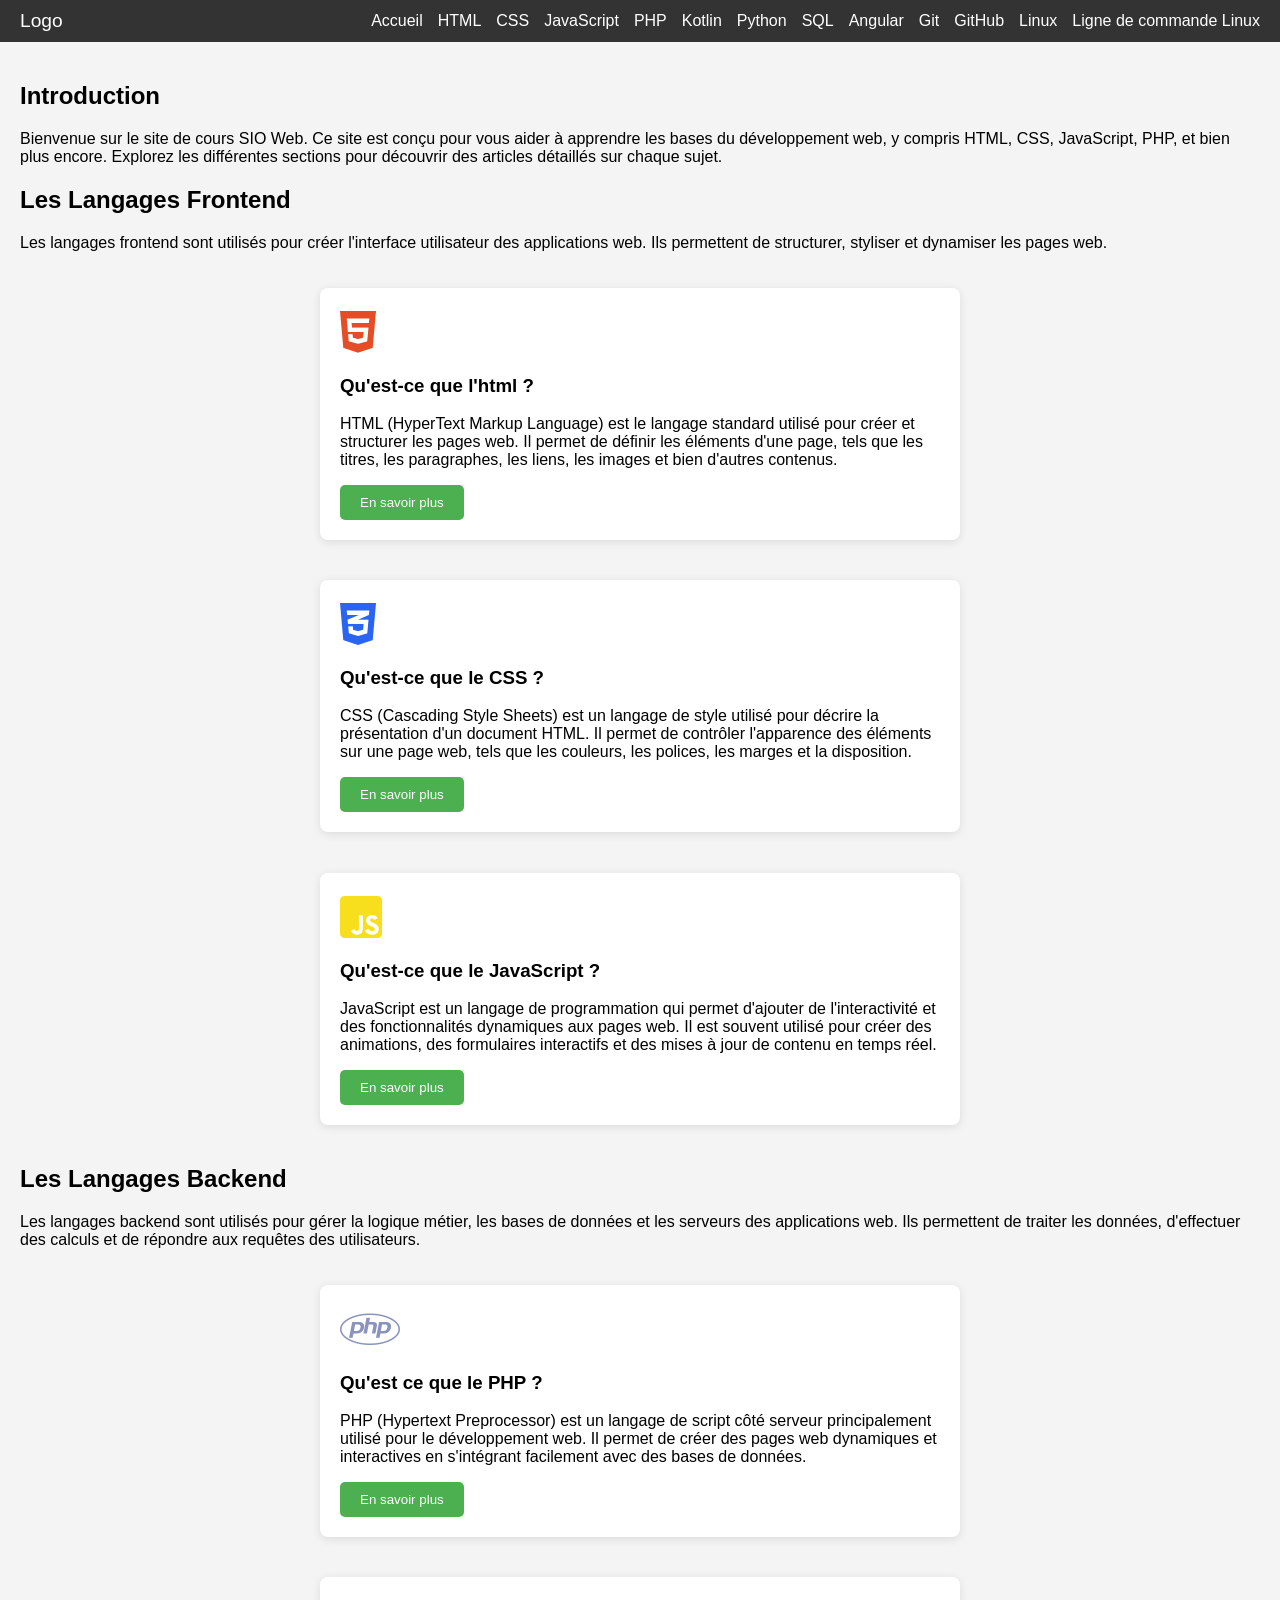
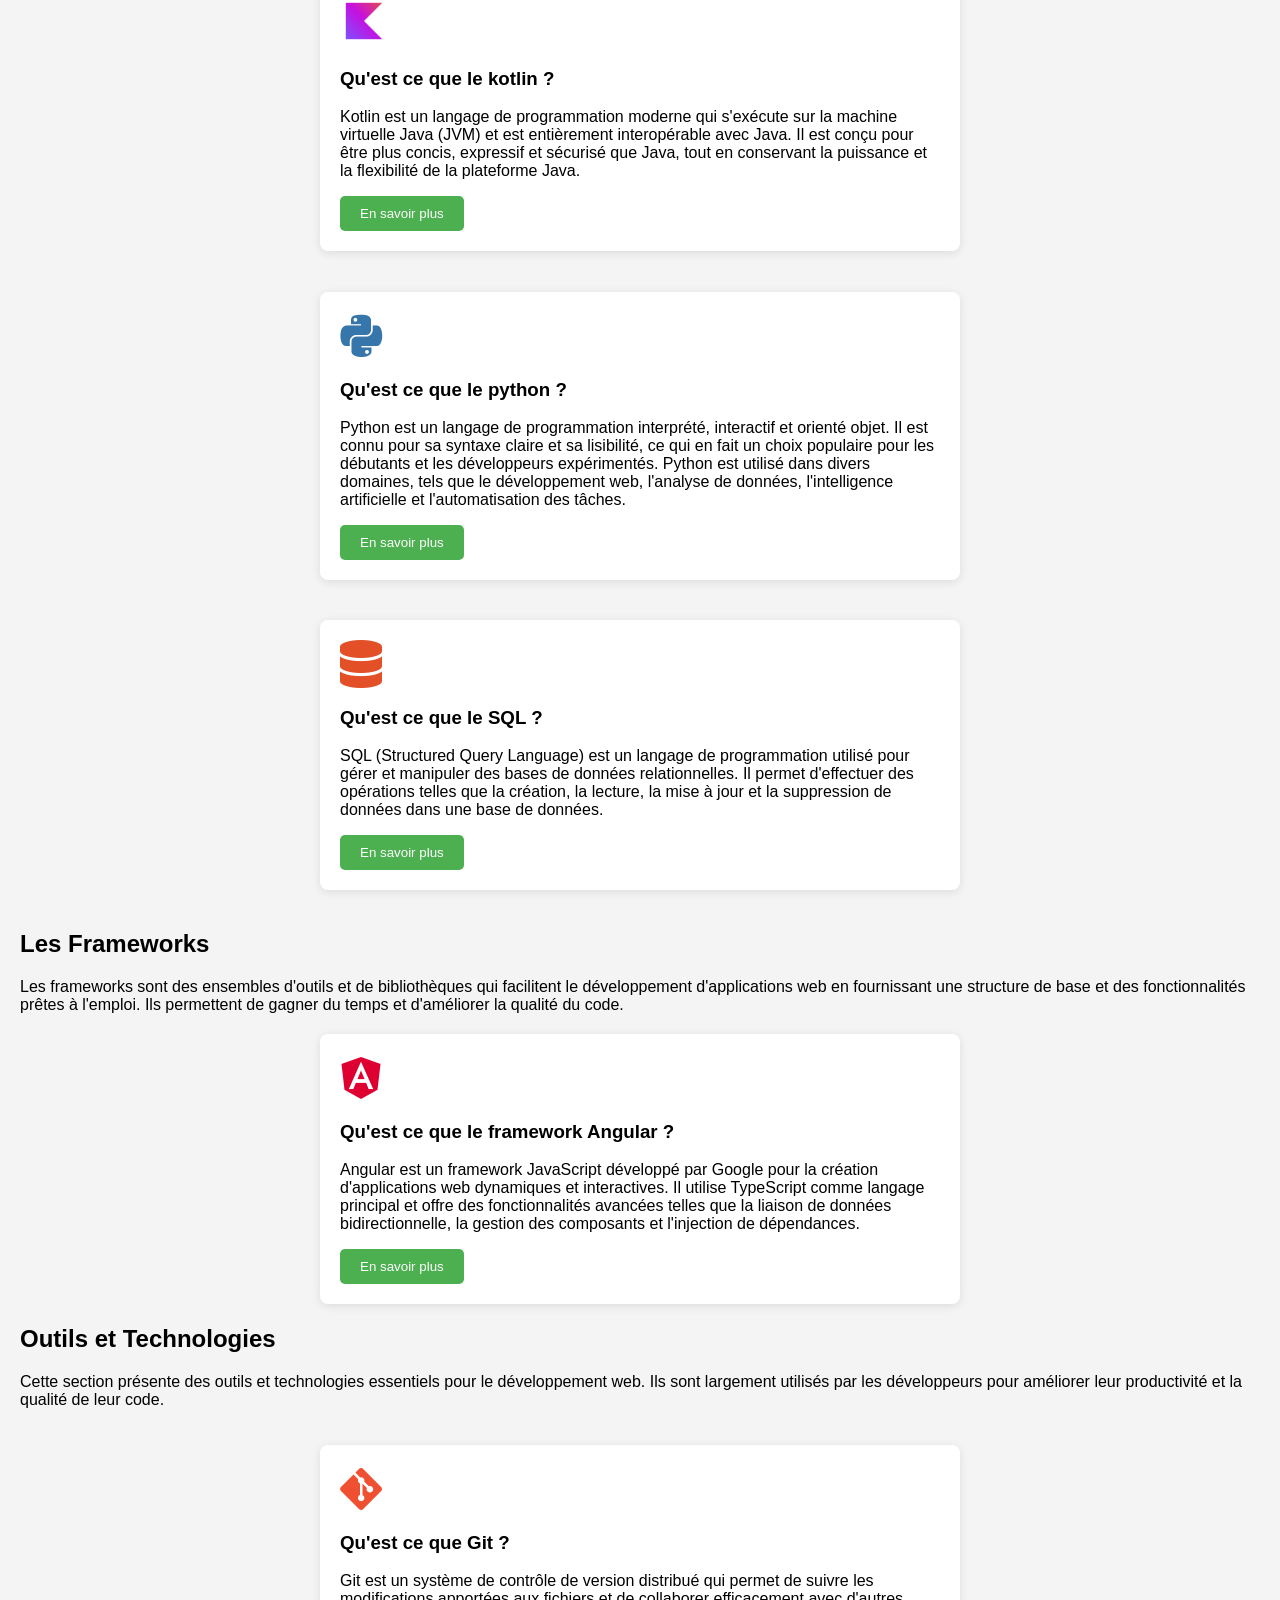
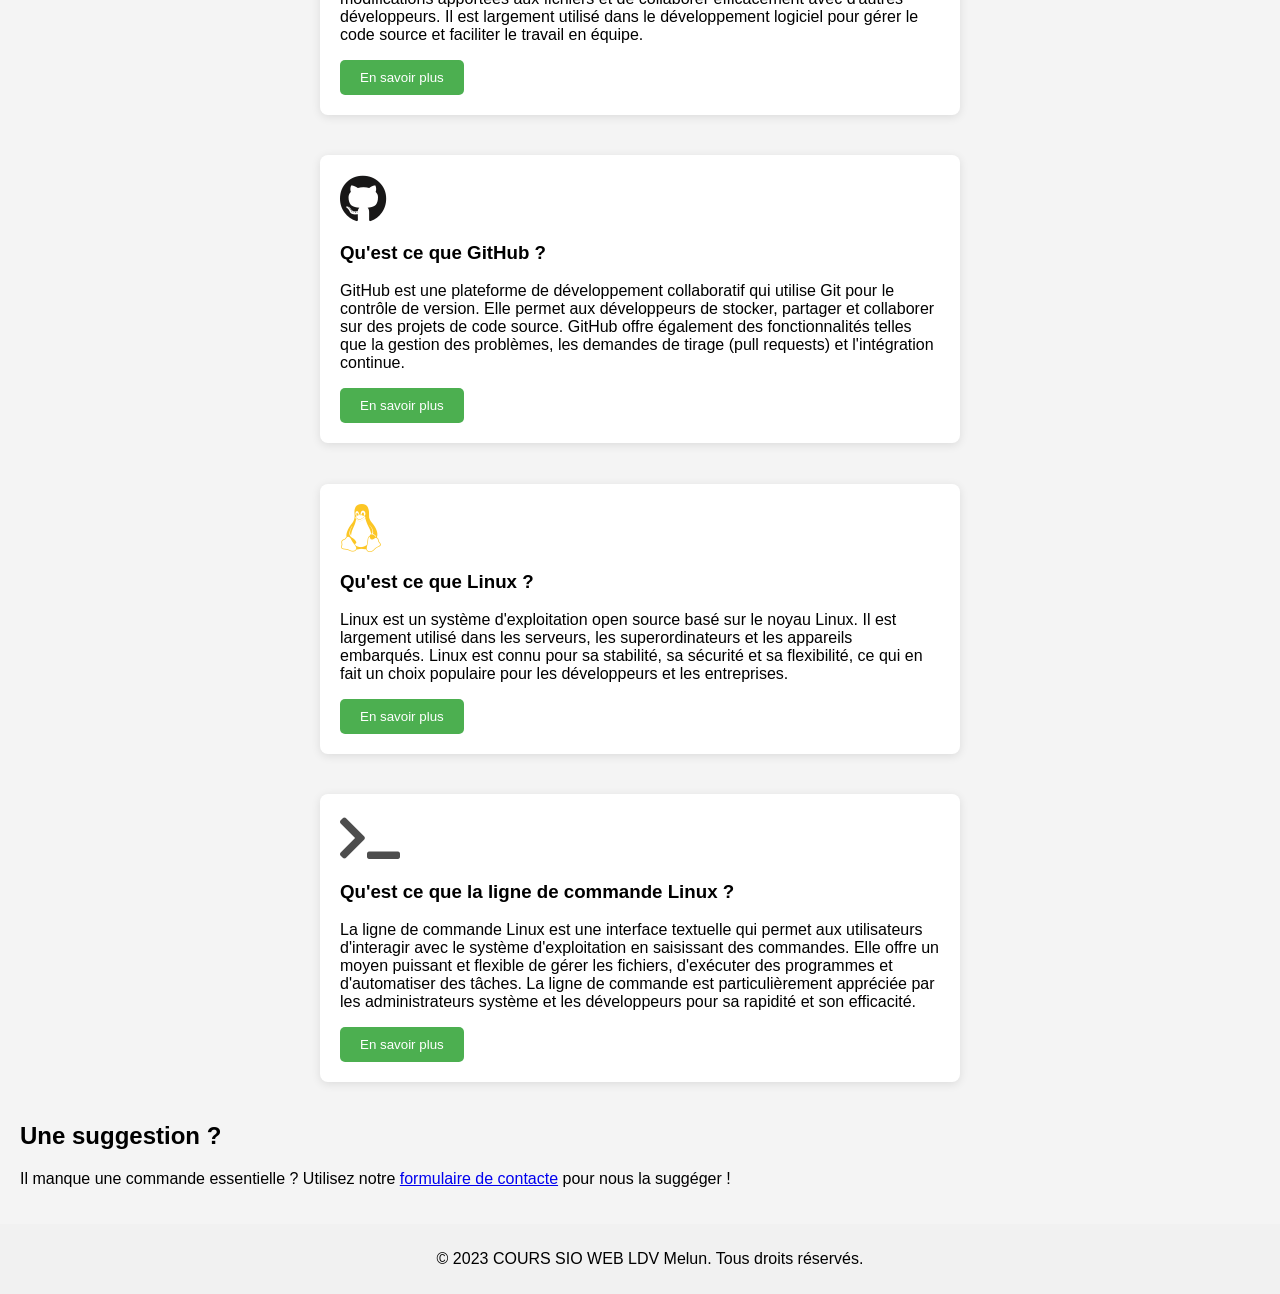
<file: index.html>
<!DOCTYPE html>

<html lang="fr">
  <head>
    <!-- commentaires en html : avec win CTRL + / en linux CTRL+SHIFT+/ (/ à droite de la barre d'espace)-->
    <!--
    le header: 
    Ce composant représente l'en-tête principal de l'application. 
    Il inclut généralement le logo, la navigation principale, et éventuellement des actions utilisateur 
    telles que la connexion ou l'accès au profil. 
    Utilisez ce composant pour afficher les éléments de navigation globaux et renforcer l'identité visuelle de l'application.
-->

    <!--
    <meta charset="UTF-8" /> :
    Définit l'encodage des caractères du document en UTF-8, ce qui permet d'afficher correctement les caractères spéciaux et internationaux.
-->

    <!--
    <meta name="viewport" content="width=device-width, initial-scale=1.0" /> :
    Permet d'assurer que la page s'affiche correctement sur tous les appareils (responsive design) 
    en adaptant la largeur de la page à celle de l'écran de l'utilisateur.
-->
    <meta charset="UTF-8" />
    <meta name="viewport" content="width=device-width, initial-scale=1.0" />
    <link
      rel="shortcut icon"
      href="img/etudiant-diplome-64.png"
      type="image/x-icon"
    />
    <link
      rel="stylesheet"
      href="https://cdnjs.cloudflare.com/ajax/libs/font-awesome/5.15.4/css/all.min.css"
      integrity="sha512-1ycn6IcaQQ40/MKBW2W4Rhis/DbILU74C1vSrLJxCq57o941Ym01SwNsOMqvEBFlcgUa6xLiPY/NS5R+E6ztJQ=="
      crossorigin="anonymous"
      referrerpolicy="no-referrer"
    />
    <!--
      <link rel="stylesheet" href="style.css" /> :
      Lien vers la feuille de style CSS externe qui contient les styles pour la mise en page et l'apparence du site.
      Cela permet de séparer le contenu HTML de la présentation visuelle.-->
    <link rel="stylesheet" href="css/Global.css" />
    <title>COURS SIO WEB | Éléments technique du BTS SIO</title>
  </head>
  <body>
    <!--
      Le header (<header>) est la section d'en-tête de la page.
      Il contient généralement le titre principal, le logo, et la navigation principale du site.
      Ici, il accueille le titre "Bienvenue sur le site de cours" et le menu de navigation.
    -->
    <header>
      <!--
        La balise <nav> est utilisée pour définir une section de navigation dans le document.
        Elle contient des liens vers les différentes sections du site.
        Ici, elle inclut un logo, un menu de navigation et un menu burger pour les écrans plus petits.-->
      <nav>
        <!--
          La div avec la classe "logo" représente le logo du site.
          Elle peut contenir une image ou du texte qui sert d'identité visuelle pour le site.
          class :
          En CSS, une classe est un sélecteur qui permet d'appliquer des styles à un ou plusieurs éléments HTML portant une même classe. La classe est définie dans le CSS avec un point (.) suivi du nom de la classe.
          id :
          Un identifiant (id) est un sélecteur unique qui permet de cibler un élément HTML spécifique. Contrairement à une classe, un id doit être unique dans le document et est défini dans le CSS avec un dièse (#) suivi du nom de l'id.
          -->
        <div class="logo">Logo</div>
        <div class="menu" id="menu">
          <a href="index.html">Accueil</a>
          <a href="pages/html.html">HTML</a>
          <a href="pages/css.html">CSS</a>
          <a href="pages/javascript.html">JavaScript</a>
          <a href="pages/php.html">PHP</a>
          <a href="pages/kotlin.html">Kotlin</a>
          <a href="pages/python.html">Python</a>
          <a href="pages/sql.html">SQL</a>
          <a href="pages/angular.html">Angular</a>
          <a href="pages/git.html">Git</a>
          <a href="pages/github.html">GitHub</a>
          <a href="pages/linux.html">Linux</a>
          <a href="pages/linux_command_line.html">Ligne de commande Linux</a>
        </div>

        <!--
          La div avec la classe "burger" représente le menu burger, qui est un élément de navigation compact pour les écrans plus petits.

          arial-label="Menu" :
          Attribut utilisé pour fournir une description accessible du menu burger aux technologies d'assistance, comme les lecteurs d'écran.

          aria-expanded="false" : Indique si le menu burger est actuellement ouvert ou fermé.
          role="button" : Indique que cet élément agit comme un bouton interactif.
          tabindex="0" : Permet à l'élément d'être focalisé par le clavier, rendant le menu accessible aux utilisateurs de claviers.
          Ces attributs améliorent l'accessibilité du menu burger pour les utilisateurs de technologies d'assistance.
          -->
        <div
          class="burger"
          id="burger"
          aria-label="Menu"
          aria-expanded="false"
          role="button"
          tabindex="0"
        >
          <!--
            Les <div> à l'intérieur de la classe "burger" représentent les trois barres du menu burger.
            Elles sont stylisées pour ressembler à un hamburger.-->
          <div></div>
          <div></div>
          <div></div>
        </div>
      </nav>
    </header>

    <!--
      Le main (<main>) est la section principale du contenu de la page.
      Il contient les sections et les informations principales que l'utilisateur doit lire ou interagir avec.
      Ici, il inclut une section d'introduction au site.-->
    <main>
      <section>
        <!--
          La section <section> est utilisée pour regrouper des contenus thématiquement liés.
          Ici, elle contient un titre et un paragraphe d'introduction au site.-->
        <h1>Introduction</h1>
        <p>
          Bienvenue sur le site de cours SIO Web. Ce site est conçu pour vous
          aider à apprendre les bases du développement web, y compris HTML, CSS,
          JavaScript, PHP, et bien plus encore. Explorez les différentes
          sections pour découvrir des articles détaillés sur chaque sujet.
        </p>
      </section>
      <!--
        La section suivante contient des articles sur différents sujets liés au développement web.
        Chaque article présente un sujet spécifique avec un titre, une description et un bouton pour en savoir plus.-->
      <section>
        <h2>Les Langages Frontend</h2>
        <p>
          Les langages frontend sont utilisés pour créer l'interface utilisateur
          des applications web. Ils permettent de structurer, styliser et
          dynamiser les pages web.
          <!-- article sur l'html-->
        </p>
        <!--
          Le cumul des classes dans une balise HTML se réfère à la possibilité d'associer plusieurs classes à un même élément en utilisant l'attribut class. Cela permet d'appliquer plusieurs styles ou comportements à cet élément, en combinant différentes classes CSS. -->
        <div class="d-flex wrap">
          <article>
            <i class="fab fa-html5 htmlColor icon"></i>
            <h3>Qu'est-ce que l'html ?</h3>
            <p>
              HTML (HyperText Markup Language) est le langage standard utilisé
              pour créer et structurer les pages web. Il permet de définir les
              éléments d'une page, tels que les titres, les paragraphes, les
              liens, les images et bien d'autres contenus.
            </p>
            <button><a href="pages/html.html">En savoir plus</a></button>
          </article>
          <!-- article sur le css-->
          <article>
            <i class="fab fa-css3-alt cssColor icon"></i>
            <h3>Qu'est-ce que le CSS ?</h3>
            <p>
              CSS (Cascading Style Sheets) est un langage de style utilisé pour
              décrire la présentation d'un document HTML. Il permet de contrôler
              l'apparence des éléments sur une page web, tels que les couleurs,
              les polices, les marges et la disposition.
            </p>
            <button><a href="pages/css.html">En savoir plus</a></button>
          </article>
          <!-- article sur le javascript-->
          <article>
            <i class="fab fa-js-square jsColor icon"></i>
            <h3>Qu'est-ce que le JavaScript ?</h3>
            <p>
              JavaScript est un langage de programmation qui permet d'ajouter de
              l'interactivité et des fonctionnalités dynamiques aux pages web.
              Il est souvent utilisé pour créer des animations, des formulaires
              interactifs et des mises à jour de contenu en temps réel.
            </p>
            <button><a href="javascript.html">En savoir plus</a></button>
          </article>
        </div>
        <h2>Les Langages Backend</h2>
        <p>
          Les langages backend sont utilisés pour gérer la logique métier, les
          bases de données et les serveurs des applications web. Ils permettent
          de traiter les données, d'effectuer des calculs et de répondre aux
          requêtes des utilisateurs.
        </p>
        <div class="d-flex wrap">
          <!-- article sur le php-->
          <article>
            <i class="fab fa-php phpColor icon"></i>
            <h3>Qu'est ce que le PHP ?</h3>
            <p>
              PHP (Hypertext Preprocessor) est un langage de script côté serveur
              principalement utilisé pour le développement web. Il permet de
              créer des pages web dynamiques et interactives en s'intégrant
              facilement avec des bases de données.
            </p>
            <button><a href="php.html">En savoir plus</a></button>
          </article>
          <!-- article sur le kotlin-->
          <article>
            <div>
              <img src="img/Kotlin.png" alt="Kotlin Logo" class="kotlinLogo" />
            </div>
            <h3>Qu'est ce que le kotlin ?</h3>
            <p>
              Kotlin est un langage de programmation moderne qui s'exécute sur
              la machine virtuelle Java (JVM) et est entièrement interopérable
              avec Java. Il est conçu pour être plus concis, expressif et
              sécurisé que Java, tout en conservant la puissance et la
              flexibilité de la plateforme Java.
            </p>
            <button><a href="kotlin.html">En savoir plus</a></button>
          </article>
          <!-- article sur le python-->
          <article>
            <i class="fab fa-python pythonColor icon"></i>
            <h3>Qu'est ce que le python ?</h3>
            <p>
              Python est un langage de programmation interprété, interactif et
              orienté objet. Il est connu pour sa syntaxe claire et sa
              lisibilité, ce qui en fait un choix populaire pour les débutants
              et les développeurs expérimentés. Python est utilisé dans divers
              domaines, tels que le développement web, l'analyse de données,
              l'intelligence artificielle et l'automatisation des tâches.
            </p>
            <button><a href="python.html">En savoir plus</a></button>
          </article>
          <!-- article sur le SQL-->
          <article>
            <i class="fas fa-database sqlColor icon"></i>
            <h3>Qu'est ce que le SQL ?</h3>
            <p>
              SQL (Structured Query Language) est un langage de programmation
              utilisé pour gérer et manipuler des bases de données
              relationnelles. Il permet d'effectuer des opérations telles que la
              création, la lecture, la mise à jour et la suppression de données
              dans une base de données.
            </p>
            <button><a href="sql.html">En savoir plus</a></button>
          </article>
        </div>
      </section>
      <!--
        La section suivante présente les frameworks, avec un bref aperçu et un lien pour en savoir plus.
      -->
      <section>
        <h2>Les Frameworks</h2>
        <p>
          Les frameworks sont des ensembles d'outils et de bibliothèques qui
          facilitent le développement d'applications web en fournissant une
          structure de base et des fonctionnalités prêtes à l'emploi. Ils
          permettent de gagner du temps et d'améliorer la qualité du code.
        </p>
        <article>
          <i class="fab fa-angular angularColor icon"></i>
          <h3>Qu'est ce que le framework Angular ?</h3>
          <p>
            Angular est un framework JavaScript développé par Google pour la
            création d'applications web dynamiques et interactives. Il utilise
            TypeScript comme langage principal et offre des fonctionnalités
            avancées telles que la liaison de données bidirectionnelle, la
            gestion des composants et l'injection de dépendances.
          </p>
          <button><a href="angular.html">En savoir plus</a></button>
        </article>
      </section>
      <!--
        La section suivante présente des outils et technologies essentiels pour le développement web.
        Chaque article fournit une brève description et un lien pour en savoir plus.
      -->
      <section>
        <h2>Outils et Technologies</h2>
        <p>
          Cette section présente des outils et technologies essentiels pour le
          développement web. Ils sont largement utilisés par les développeurs
          pour améliorer leur productivité et la qualité de leur code.
        </p>
        <div class="d-flex wrap">
          <!-- article sur Git-->
          <article>
            <i class="fab fa-git-alt gitColor icon"></i>
            <h3>Qu'est ce que Git ?</h3>
            <p>
              Git est un système de contrôle de version distribué qui permet de
              suivre les modifications apportées aux fichiers et de collaborer
              efficacement avec d'autres développeurs. Il est largement utilisé
              dans le développement logiciel pour gérer le code source et
              faciliter le travail en équipe.
            </p>
            <button><a href="git.html">En savoir plus</a></button>
          </article>
          <!-- article sur GitHub-->
          <article>
            <i class="fab fa-github githubColor icon"></i>
            <h3>Qu'est ce que GitHub ?</h3>
            <p>
              GitHub est une plateforme de développement collaboratif qui
              utilise Git pour le contrôle de version. Elle permet aux
              développeurs de stocker, partager et collaborer sur des projets de
              code source. GitHub offre également des fonctionnalités telles que
              la gestion des problèmes, les demandes de tirage (pull requests)
              et l'intégration continue.
            </p>
            <button><a href="github.html">En savoir plus</a></button>
          </article>

          <!-- article sur linux-->
          <article>
            <i class="fab fa-linux linuxColor icon"></i>
            <h3>Qu'est ce que Linux ?</h3>
            <p>
              Linux est un système d'exploitation open source basé sur le noyau
              Linux. Il est largement utilisé dans les serveurs, les
              superordinateurs et les appareils embarqués. Linux est connu pour
              sa stabilité, sa sécurité et sa flexibilité, ce qui en fait un
              choix populaire pour les développeurs et les entreprises.
            </p>
            <button><a href="linux.html">En savoir plus</a></button>
          </article>
          <!-- article sur ligne de commande linux-->
          <article>
            <i class="fas fa-terminal terminalColor icon"></i>
            <h3>Qu'est ce que la ligne de commande Linux ?</h3>
            <p>
              La ligne de commande Linux est une interface textuelle qui permet
              aux utilisateurs d'interagir avec le système d'exploitation en
              saisissant des commandes. Elle offre un moyen puissant et flexible
              de gérer les fichiers, d'exécuter des programmes et d'automatiser
              des tâches. La ligne de commande est particulièrement appréciée
              par les administrateurs système et les développeurs pour sa
              rapidité et son efficacité.
            </p>
            <button>
              <a href="linux_command_line.html">En savoir plus</a>
            </button>

          </article>
        </div>
      </section>
               <section>
                <h2>Une suggestion ?</h2>
                <p>
                  Il manque une commande essentielle ? Utilisez notre
                  <a href="ref_cours/formulaire.html">formulaire de contacte</a> pour nous la suggéger !
                </p>
               </section>
    </main>
    <!--
      Le footer (<footer>) est la section de pied de page de la page.
      Il contient généralement des informations supplémentaires comme les droits d'auteur, les liens vers les politiques de confidentialité, etc.
      Ici, il affiche un message de droits d'auteur.
    -->
    <footer>
      <p>&copy; 2023 COURS SIO WEB LDV Melun. Tous droits réservés.</p>
    </footer>
    <!-- script en bas de page aprés le footer-->
    <script src="js/main.js"></script>
  </body>
</html>
</file>
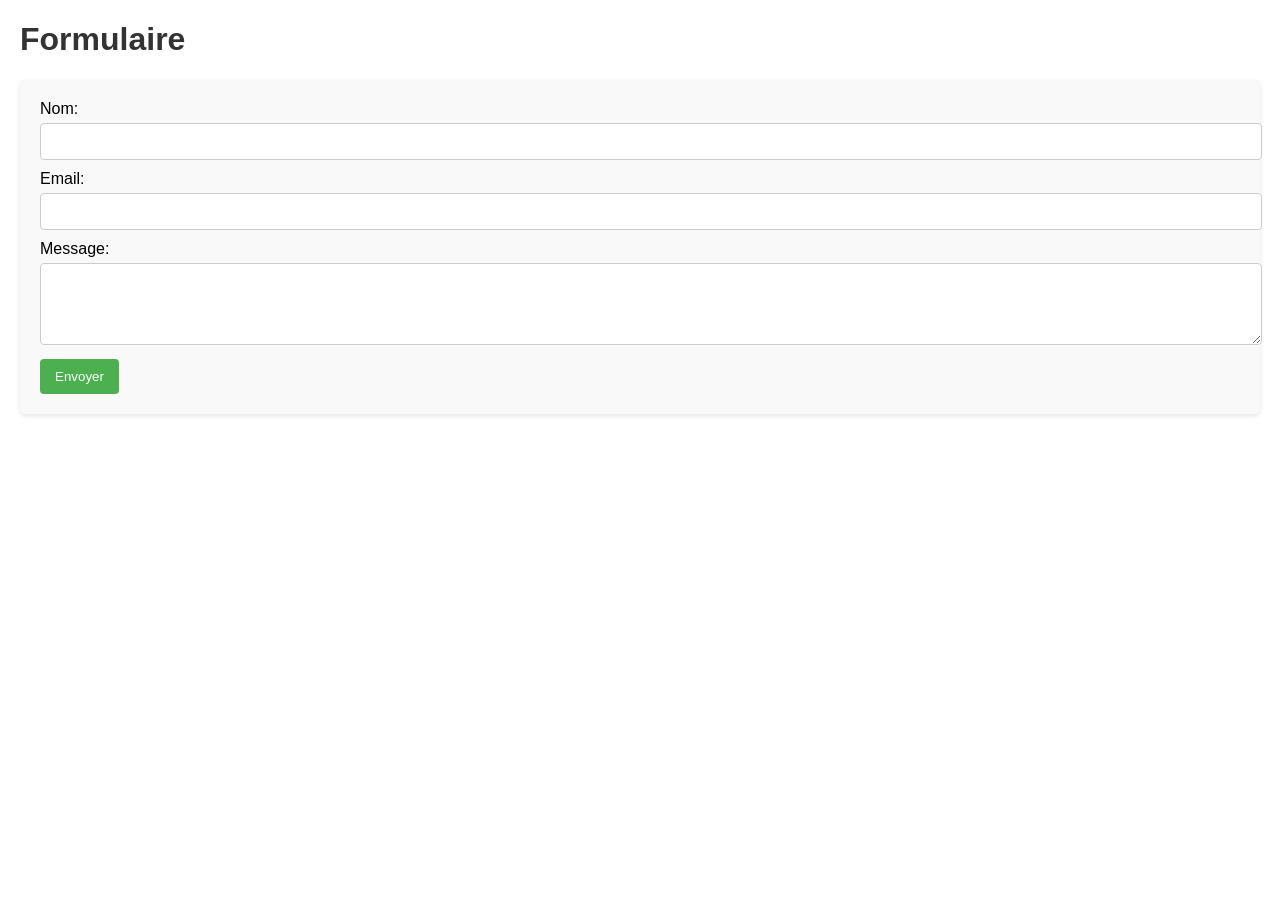
<file: ref_cours/formulaire.html>
<!DOCTYPE html>
<html lang="en">
  <head>
    <meta charset="UTF-8" />
    <meta name="viewport" content="width=device-width, initial-scale=1.0" />
    <link rel="stylesheet" href="formulaire.css" />
    <title>formulaire</title>
  </head>
  <body>
    <h1>Formulaire</h1>
    <!-- Formulaire de contact -->
    <!-- <form> : début du formulaire.

    action="msg.php" : indique que lorsque le formulaire sera soumis, les données seront envoyées au fichier msg.php (qui peut être un script côté serveur pour traiter les données).

    method="post" : précise que les données seront envoyées en utilisant la méthode POST, ce qui permet d’envoyer des informations de façon plus sécurisée et sans les afficher dans l’URL. 
    method="GET" : les données sont envoyées dans l'URL, ce qui peut être moins sécurisé pour des informations sensibles.
    -->
    <form action="msg.php" method="post">
      <!-- <label> : étiquette pour un champ de formulaire. L’attribut for lie l’étiquette à un champ spécifique en utilisant l’ID du champ. -->
      <label for="name">Nom:</label>
      <!-- <input> : champ de saisie de texte. L’attribut type="text" indique qu’il s’agit d’un champ de texte, id="name" est l’identifiant du champ, name="name" est le nom du champ qui sera envoyé avec le formulaire, et required indique que ce champ est obligatoire. -->
      <input type="text" id="name" name="name" required />
      <!-- Champ de saisie pour l'email -->
      <label for="email">Email:</label>
      <!-- Champ de saisie de texte pour l'email. L'attribut type="email" indique qu'il s'agit d'un champ pour une adresse email, ce qui permet une validation automatique du format de l'email. -->
      <input type="email" id="email" name="email" required />
      <!-- Champ de saisie pour le message -->
      <label for="message">Message:</label>
      <!-- <textarea> : champ de saisie de texte multilignes. L’attribut rows="4" indique le nombre de lignes visibles dans le champ. -->
      <textarea id="message" name="message" rows="4" required></textarea>
      <!-- <button> : bouton pour soumettre le formulaire. -->
      <!-- L’attribut type="submit" indique que ce bouton soumettra le formulaire lorsqu’il sera cliqué. -->
      <button type="submit">Envoyer</button>
    </form>
  </body>
</html>
</file>
<file: css/Global.css>
/* Styles globaux */
body {
  margin: 0;
  padding: 0;
  font-family: Arial, sans-serif;
  background-color: rgb(255, 255, 255);
}
head {
  background-color: #982323;
  color: #eadada;
}
/* En-tête */
/* nav */
/* Barre de navigation */
nav {
  background-color: #333;
  display: flex;
  justify-content: space-between;
  align-items: center;
  padding: 10px 20px;
}

/* Logo ou titre */
.logo {
  color: white;
  font-size: 1.2em;
}

/* Menu */
.menu {
  display: flex;
  gap: 15px;
}

.menu a {
  color: white;
  text-decoration: none;
}

/* Menu burger */
.burger {
  display: none;
  flex-direction: column;
  cursor: pointer;
}

.burger div {
  width: 25px;
  height: 3px;
  background-color: white;
  margin: 4px 0;
}

/* Styles mobiles */
@media (max-width: 1000px) {
  /* cacher le menu horizontal */
  .menu {
    display: none;
    flex-direction: column;
    background-color: #444;
    position: absolute;
    top: 60px;
    right: 20px;
    width: 200px;
    padding: 10px;
    z-index: 1;
  }

  /* afficher le menu quand ouvert */
  .menu.show {
    display: flex;
  }

  /* Afficher le burger */
  .burger {
    display: flex;
  }
}
/* Styles pour le contenu principal dans le*/
main {
  padding: 20px;
  background-color: #f4f4f4;
}
/* 
    Les articles sont initialement déplacés vers la gauche et transparents.
    La transition permet un effet de fade-in et de glissement lors de l'ajout de la classe fade-in.
    will-change optimise les performances pour les propriétés transform et opacity.
*/
article {
  /* fait entrer les articles par la gauche */
  transform: translateX(-100%);
  opacity: 0;
  transition: transform 0.8s cubic-bezier(0.77, 0, 0.175, 1), opacity 0.8s;
  will-change: transform, opacity;
}

article.fade-in {
  transform: translateX(0);
  opacity: 1;
}
article {
  padding: 20px;
  background-color: white;
  border-radius: 8px;
  box-shadow: 0 2px 10px rgba(0, 0, 0, 0.1);
  margin: 20px auto;
  max-width: 600px;
}
/* class pour le conteneur flexible (parent) pour les articles */
.d-flex {
  display: flex;
  justify-content: space-between;
  align-items: center;
}
/* wrap articles : permet de les aligner en colonnes sur les petits écrans. class combiné avec .d-flex */
.wrap {
  flex-wrap: wrap;
}
/* class pour les boutons */
button {
  background-color: #4caf50;
  color: white;
  border: none;
  padding: 10px 20px;
  border-radius: 5px;
  cursor: pointer;
  transition: background-color 0.3s ease;
}
button a {
  color: white;
  text-decoration: none;
}
/* couleur des icônes */
.htmlColor {
  color: #e44d26;
}
.cssColor {
  color: #2965f1;
}
.jsColor {
  color: #f7df1e;
}
.phpColor {
  color: #8993be;
}
.kotlinColor {
  color: #0095d5;
}
.pythonColor {
  color: #3776ab;
}
.gitColor {
  color: #f05032;
}
.githubColor {
  color: #181717;
}
.sqlColor {
  color: #e34f26;
}
.linuxColor {
  color: #fcc624;
}
.terminalColor {
  color: #4d4d4d;
}
.angularColor {
  color: #dd0031;
}
/* class pour les tailles d'icônes */
.icon {
  font-size: 3rem;
}
.icon-small {
  font-size: 16px;
}
.icon-large {
  font-size: 32px;
}
/* class pour les logos */
.kotlinLogo {
  width: 3rem;
  height: auto;
}
/* class pour le pied de page */
footer {
  text-align: center;
  padding: 10px;
  background-color: #f1f1f1;
  bottom: 0;
  width: 100%;
}
</file>
<file: ref_cours/formulaire.css>
body {
  font-family: Arial, sans-serif;
  margin: 20px;
}

h1 {
  color: #333;
}

form {
  background-color: #f9f9f9;
  padding: 20px;
  /* Ajout d'une bordure avec un arrondi */
  border-radius: 5px;
  /* Ajout d'une ombre */
  box-shadow: 0 2px 5px rgba(0, 0, 0, 0.1);
}

label {
  /* transforme <label>(inline en display block  */
  display: block;
  margin-bottom: 5px;
}

input[type="text"],
input[type="email"],
textarea {
  width: 100%;
  padding: 10px;
  margin-bottom: 10px;
  border: 1px solid #ccc;
  border-radius: 4px;
}

button[type="submit"] {
  background-color: #4caf50;
  color: white;
  padding: 10px 15px;
  border: none;
  border-radius: 4px;
  cursor: pointer;
}

button[type="submit"]:hover {
  background-color: #45a049;
}
</file>
